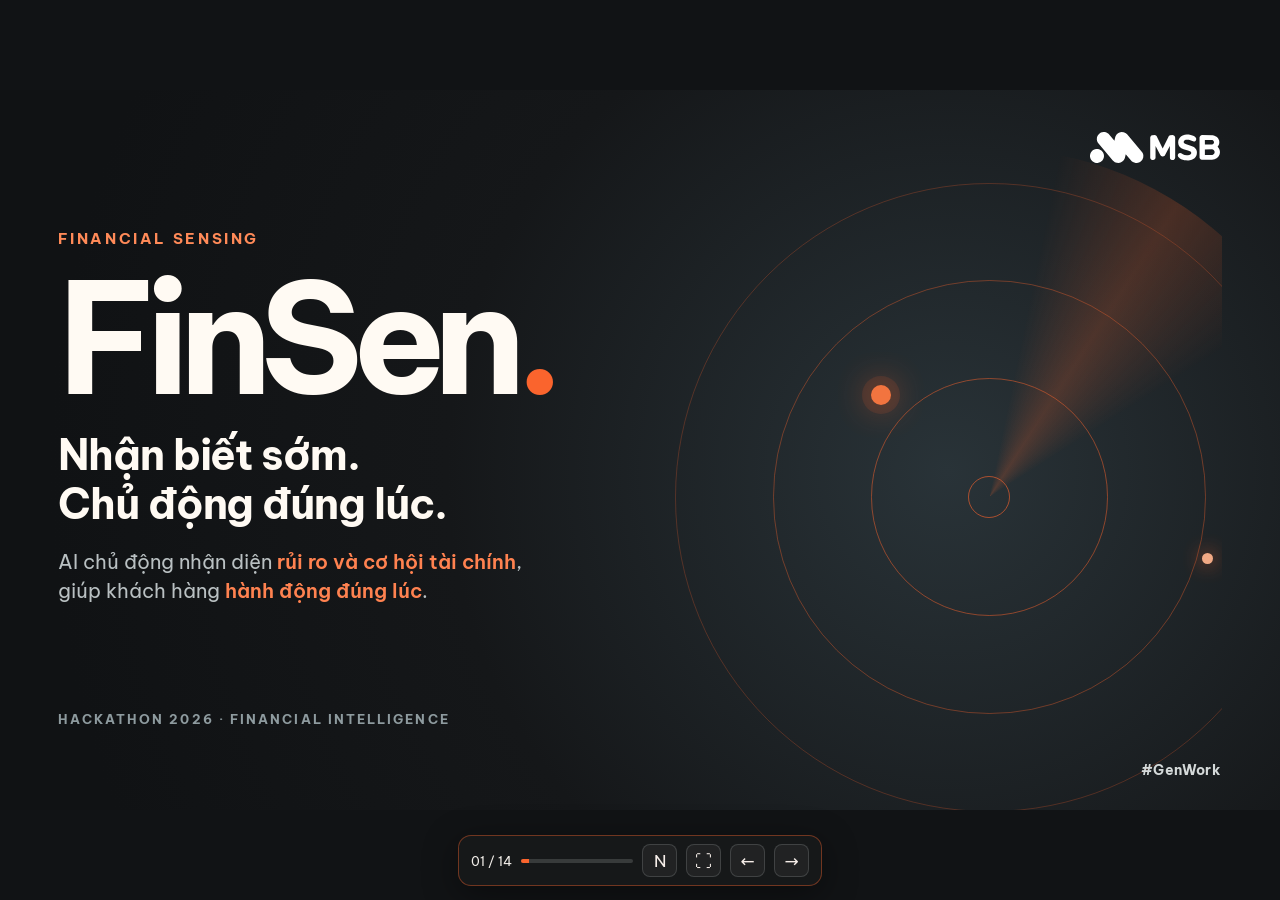
<file: pitch/index.html>
<!doctype html>
<html lang="vi">
<head>
  <meta charset="utf-8">
  <meta name="viewport" content="width=device-width, initial-scale=1">
  <meta name="theme-color" content="#111315">
  <title>FinSen | Hackathon Pitch</title>
  <link rel="stylesheet" href="styles.css">
  <script src="slides.js" defer></script>
</head>
<body>
  <main id="deck" aria-live="polite">
    <section class="slide cover is-active" data-duration="25" aria-label="Slide 1: FinSen">
      <div class="slide-inner cover-layout">
        <div class="cover-content"><p class="eyebrow">FINANCIAL SENSING</p><h1>FinSen<span>.</span></h1><p class="cover-tagline">Nhận biết sớm.<br>Chủ động đúng lúc.</p><p class="cover-description">AI chủ động nhận diện <strong>rủi ro và cơ hội tài chính</strong>,<br>giúp khách hàng <strong>hành động đúng lúc</strong>.</p></div>
        <div class="radar-visual" aria-hidden="true"><i></i><i></i><i></i><i></i><b></b><em></em></div>
        <p class="cover-footer">HACKATHON 2026 · FINANCIAL INTELLIGENCE</p>
      </div>
      <aside class="notes">25 giây. FinSen là Financial Sensing. Ý tưởng lấy cảm hứng từ nguyên lý sensing trong hỗ trợ lái xe: liên tục quan sát tín hiệu để nhận ra rủi ro sớm. Với tài chính, FinSen giúp khách hàng thấy điều có thể xảy ra tiếp theo và chọn hành động phù hợp. Đây là nguyên mẫu chạy trên dữ liệu ngân hàng giả lập.</aside>
    </section>

    <section class="slide light problem-slide" data-duration="35" aria-label="Slide 2: Vấn đề">
      <div class="slide-inner problem-layout">
        <div><p class="eyebrow">01 / PROBLEM</p><h2>Dữ liệu có sẵn.<br>Tín hiệu bị bỏ lỡ.</h2><p class="large-copy">Khách hàng thường nhận ra vấn đề tài chính khi nó đã xảy ra, dù dấu hiệu đã xuất hiện trước đó.</p></div>
        <div class="signal-visual" aria-label="Năm tín hiệu tài chính thường bị bỏ lỡ">
          <div class="signal-phone" aria-hidden="true"><div class="signal-phone-top"><span>9:41</span><span>●●●</span></div><div class="signal-phone-title">Tài khoản thanh toán</div><strong>9.000.000 ₫</strong><div class="signal-phone-line"><span>Giao dịch</span><span>− 750.000 ₫</span></div><div class="signal-phone-line"><span>Lịch trả tiền</span><span>06/09</span></div><div class="signal-phone-line"><span>Mục tiêu</span><span>68%</span></div></div>
          <div class="signal-list"><p><b>01</b><span>Số dư sắp xuống dưới mức an toàn</span></p><p><b>02</b><span>Một nhóm chi tiêu tăng bất thường</span></p><p><b>03</b><span>Mục tiêu tiết kiệm chậm tiến độ</span></p><p><b>04</b><span>Khoản phải trả vượt số dư hiện tại</span></p><p><b>05</b><span>Tiền nhàn rỗi chưa được sử dụng phù hợp</span></p></div>
        </div>
        <p class="slide-takeaway">Vấn đề không thiếu dữ liệu. Vấn đề là thiếu một lớp cảm nhận dữ liệu đúng lúc.</p>
      </div>
      <aside class="notes">35 giây. Một app ngân hàng đã có rất nhiều dữ liệu: giao dịch, số dư, lịch trả tiền và mục tiêu. Nhưng khách hàng phải tự ghép các mảnh lại. Có người vẫn thấy tiền trong tài khoản nhưng hai tuần nữa sẽ thiếu. Có người chi tiêu đang tăng mà cuối tháng mới biết. Có người để tiền nhàn rỗi mà chưa nghĩ đến phương án phù hợp. Năm tình huống này có chung một khoảng trống: tín hiệu xuất hiện trước, nhận thức của khách hàng đến sau.</aside>
    </section>

    <section class="slide dark insight-slide" data-duration="30" aria-label="Slide 3: Insight">
      <div class="slide-inner">
        <p class="eyebrow">02 / INSIGHT</p><h2>Ứng dụng cho thấy quá khứ.<br><span class="insight-next-line">FinSen giúp chuẩn bị cho điều sắp tới.</span></h2>
        <div class="comparison"><div class="comparison-past"><span>BANKING HIỆN TẠI</span><p>Giao dịch</p><p>Lịch sử</p><p>Dashboard</p><strong>Khách hàng tự phân tích</strong></div><div class="comparison-future"><span>VỚI FINSEN</span><p>Dữ liệu tài chính</p><p>Cảm nhận tín hiệu</p><p>Dự báo rủi ro và cơ hội</p><strong>Gợi ý để khách hàng quyết định</strong></div></div>
      </div>
      <aside class="notes">30 giây. Sự khác biệt rất đơn giản. Mobile Banking hiện tại kể lại chuyện đã xảy ra. FinSen đặt câu hỏi: từ những dữ liệu đó, điều gì có thể xảy ra tiếp, và khách hàng nên cân nhắc gì ngay bây giờ? FinSen là một lớp cảm nhận đặt trên hành trình ngân hàng hiện có, không yêu cầu khách hàng chuyển sang một công cụ khác.</aside>
    </section>

    <section class="slide orange solution-slide" data-duration="35" aria-label="Slide 4: Financial Sensing Layer">
      <div class="slide-inner">
        <p class="eyebrow">03 / SOLUTION</p><h2>Một Financial Sensing Layer</h2>
        <div class="sense-flow"><div><b>Sense</b><span>Nhận tín hiệu</span></div><div><b>Analyze</b><span>Hiểu ngữ cảnh</span></div><div><b>Predict</b><span>Thấy điều sắp tới</span></div><div><b>Recommend</b><span>Đưa lựa chọn</span></div><div><b>Action</b><span>Khách hàng quyết định</span></div></div>
        <div class="pillar-line"><span>PROTECT</span><span>CONTROL</span><span>GROW</span></div>
        <p class="solution-takeaway">Năm case demo là năm loại tín hiệu đầu tiên của cùng một nền tảng.</p>
      </div>
      <aside class="notes">35 giây. FinSen vận hành theo một chuỗi thống nhất: cảm nhận dữ liệu, phân tích ngữ cảnh, dự báo rủi ro hoặc cơ hội, đề xuất lựa chọn, rồi chỉ thực hiện khi khách hàng quyết định. Ba giá trị là bảo vệ dòng tiền, kiểm soát kế hoạch tài chính và khai thác cơ hội từ nguồn tiền hiện có. Năm case không phải năm tính năng rời rạc mà là năm loại tín hiệu đầu tiên.</aside>
    </section>

    <section class="slide light hero-slide" data-duration="55" aria-label="Slide 5: Case C001 dự báo dòng tiền">
      <div class="slide-inner">
        <p class="eyebrow">04 / HERO CASE · C001</p><h2>Đừng đợi hết tiền mới biết sẽ thiếu.</h2>
        <div class="hero-evidence"><div class="forecast-journey"><div><span>HÔM NAY</span><strong>9 triệu ₫</strong><p>Số dư tài khoản</p></div><div><span>14 NGÀY TỚI</span><strong>6 triệu ₫</strong><p>Tiền thuê sắp đến hạn; dự báo còn tính chi tiêu thường lệ</p></div><div class="forecast-alert"><span>DỰ BÁO 15/09</span><strong>1,37 triệu ₫</strong><p>Thấp hơn mức an toàn 3 triệu ₫</p></div></div><div class="forecast-graphic" role="img" aria-label="So sánh số dư hôm nay 9 triệu đồng với số dư dự báo ngày 15 tháng 9 là 1,37 triệu đồng; ngưỡng an toàn là 3 triệu đồng"><div class="forecast-graphic-head"><span>SỐ DƯ TÀI KHOẢN</span><b>Ngưỡng an toàn 3 triệu ₫</b></div><div class="balance-bars"><div class="safety-line"><span>3 triệu</span></div><div class="balance-row"><span>01/09</span><div class="balance-track"><i class="balance-now"></i></div><b>9 triệu</b></div><div class="balance-row"><span>15/09</span><div class="balance-track"><i class="balance-future"></i></div><b>1,37 triệu</b></div></div><p>Ngày 15/09, số dư dự báo thấp hơn ngưỡng an toàn.</p></div></div>
        <p class="hero-conclusion">FinSen cảnh báo khi khách hàng vẫn còn tiền, trước khi dòng tiền trở thành vấn đề.</p>
        <p class="fixture-note">Dữ liệu fixture C001 tại ngày 01/09/2026; số dư dự báo do Financial Engine tính.</p>
      </div>
      <aside class="notes">55 giây. Đây là hero case. Tại mốc fixture ngày 1 tháng 9, C001 có 9 triệu đồng số dư và mức an toàn 3 triệu. Trong kỳ tới có 6 triệu tiền thuê cùng chi tiêu thường lệ. Financial Engine dự báo số dư ngày 15 tháng 9 chỉ khoảng 1,37 triệu, dưới ngưỡng an toàn. Điều đáng nói là hôm nay khách hàng vẫn thấy 9 triệu nên có thể nghĩ mọi thứ ổn. FinSen phát hiện vấn đề trước khi khách hàng trải nghiệm nó. Đề xuất xử lý là một lựa chọn, không phải hành động tự động.</aside>
    </section>

    <section class="slide dark cases-slide" data-duration="45" aria-label="Slide 6: Năm tín hiệu FinSen">
      <div class="slide-inner">
        <p class="eyebrow">05 / FIVE SIGNALS</p><h2>Một nền tảng. Năm tín hiệu đầu tiên.</h2>
        <div class="case-pillars"><div class="case-pillar"><h3>PROTECT</h3><p><img src="assets/cases/card.svg" alt=""><b>C001 · Dòng tiền</b><span>Dự báo dưới ngưỡng an toàn</span></p><p><img src="assets/cases/payment.svg" alt=""><b>C004 · Khoản định kỳ</b><span>Khoản phải trả vượt số dư</span></p></div><div class="case-pillar"><h3>CONTROL</h3><p><img src="assets/cases/transfer.svg" alt=""><b>C002 · Chi tiêu</b><span>Ăn uống tăng 25% so với mức nền</span></p><p><img src="assets/cases/saving.svg" alt=""><b>C003 · Mục tiêu</b><span>Tiến độ tiết kiệm lệch kế hoạch</span></p></div><div class="case-pillar grow"><h3>GROW</h3><p><img src="assets/cases/lending.svg" alt=""><b>C005 · Tiền nhàn rỗi</b><span>Gợi ý phương án phù hợp nhu cầu sử dụng tiền</span></p></div></div>
        <p class="cases-takeaway">Phát hiện nhu cầu trước. Đưa lựa chọn sau. Khách hàng tự quyết định.</p>
      </div>
      <aside class="notes">45 giây. Hai case Protect là C001 dự báo thiếu hụt dòng tiền và C004 phát hiện khoản định kỳ có thể vượt số dư. Hai case Control là C002, khi chi ăn uống tăng 25% so với mức nền ba tháng, và C003, khi tiến độ tiết kiệm có nguy cơ chậm. Case Grow là C005: nhận ra nguồn tiền nhàn rỗi và gợi ý sản phẩm theo nhu cầu thực tế. C004 có thể dẫn tới các lựa chọn như bổ sung tiền hoặc giải pháp tín dụng phù hợp, nhưng FinSen không ép khách hàng vay.</aside>
    </section>

    <section class="slide light agent-slide" data-duration="45" aria-label="Slide 7: AI Agent và C005">
      <div class="slide-inner agent-layout">
        <div class="agent-copy"><p class="eyebrow">06 / AGENT EXPERIENCE · C005</p><h2>Từ cảnh báo tĩnh<br>đến đối thoại tài chính</h2><div class="conversation"><p><small>FINSEN</small>“Bạn có khoản tiền nhàn rỗi. Bạn muốn cân nhắc tiết kiệm 3–6 tháng?”</p><p><small>KHÁCH HÀNG</small>“Tôi sợ cần dùng tiền đột xuất.”</p><p><small>FINSEN</small>“Vậy hãy xem một phương án linh hoạt hơn: M-Sinh lời.”</p></div><p class="agent-takeaway">Agent lắng nghe mối bận tâm và thay đổi gợi ý.</p></div>
        <figure class="phone-shot"><img src="assets/finsen.png" alt="Màn hình FinSen đang chạy trong ứng dụng demo"><figcaption>Giao diện FinSen đang chạy; hội thoại bên trái là luồng C005.</figcaption></figure>
      </div>
      <aside class="notes">45 giây. C005 kết lại chuỗi demo bằng một cơ hội tài chính. FinSen thấy số dư thanh toán lớn và ít chi tiêu gần đây nên ban đầu gợi ý xem xét tiết kiệm kỳ hạn 3 hoặc 6 tháng. Khách hàng lo phải dùng tiền đột xuất. Khi có LLM thật, Agent phân loại ý định từ lời nhắn và lịch sử hội thoại, rồi chuyển gợi ý sang M-Sinh lời. Việc kích hoạt vẫn cần thao tác chọn hành động và xác nhận riêng. M-Sinh lời là khoản cho SBSI vay qua nền tảng tích hợp MSB, không phải tiền gửi tiết kiệm MSB. Đoạn hội thoại trên slide được rút gọn để minh họa luồng; ảnh chụp là giao diện demo thật ở trạng thái tài chính ổn định.</aside>
    </section>

    <section class="slide light system-slide" data-duration="40" aria-label="Slide 8: Cách FinSen hoạt động">
      <div class="slide-inner system-layout">
        <p class="eyebrow">07 / HOW IT WORKS</p>
        <h2>Số liệu có căn cứ.<br>Hành động có kiểm soát.</h2>
        <div class="system-flow"><div><span>01</span><b>Dữ liệu tài chính</b><p>Số dư, giao dịch, lịch trả tiền, mục tiêu</p></div><div><span>02</span><b>Financial Engine</b><p>Tính mức nền, tín hiệu, dự báo và phương án hợp lệ</p></div><div><span>03</span><b>AI Agent</b><p>Giải thích bằng ngữ cảnh và nghe phản hồi</p></div><div><span>04</span><b>Trải nghiệm FinSen</b><p>Cảnh báo, hội thoại, xác nhận, thực hiện</p></div></div>
        <div class="system-proof"><p>Nguyên mẫu đã có ứng dụng mobile, agent, Core Banking giả lập, scheduler và lưu vết hành động.<br><strong>LLM không tự tính chỉ số tài chính hoặc bỏ qua bước xác nhận.</strong></p></div>
        <figure class="system-screen"><img src="assets/rui_ro_demo_xin.png" alt="Màn hình FinSen cảnh báo rủi ro và đề xuất hành động trên ứng dụng Mobile Banking"></figure>
      </div>
      <aside class="notes">40 giây. Chỉ cần nhớ bốn lớp. Dữ liệu nghiệp vụ ở Core Banking giả lập. Financial Engine tính các chỉ số và phương án bằng logic xác định. Agent diễn giải, chọn trong phương án hợp lệ và tiếp nhận phản hồi. Trải nghiệm mobile hiển thị cảnh báo, hội thoại và bước xác nhận. Hành động đi qua chính sách, API nghiệp vụ và audit. Chúng tôi đã có các thành phần này trong MVP; chưa kết nối dữ liệu ngân hàng thật.</aside>
    </section>

    <section class="slide dark value-slide" data-duration="45" aria-label="Slide 9: Giá trị khách hàng và ngân hàng">
      <div class="slide-inner"><p class="eyebrow">08 / BUSINESS VALUE</p><h2>Giải quyết đúng nhu cầu tạo giá trị cho cả hai phía</h2><div class="value-columns"><div><h3>KHÁCH HÀNG</h3><p><b>Protect</b><span>Nhận biết sớm nguy cơ thiếu tiền</span></p><p><b>Control</b><span>Hiểu chi tiêu và tiến độ mục tiêu</span></p><p><b>Grow</b><span>Cân nhắc cách dùng tiền nhàn rỗi phù hợp</span></p></div><div><h3>NGÂN HÀNG</h3><p><b>Tương tác đúng lúc</b><span>Đối thoại khi nhu cầu đang xuất hiện</span></p><p><b>Gợi ý phù hợp</b><span>C004: giải pháp dòng tiền; C005: tiết kiệm hoặc M-Sinh lời</span></p><p><b>Học từ pilot</b><span>Đo chất lượng tín hiệu, mức quan tâm và hành động được xác nhận</span></p></div></div><p class="value-bottom">Hiểu hoàn cảnh trước. Giải quyết nhu cầu. Giới thiệu sản phẩm khi phù hợp.</p></div>
      <aside class="notes">45 giây. Giá trị với khách hàng là được cảnh báo sớm, hiểu hành vi và mục tiêu, đồng thời thấy cơ hội từ nguồn tiền đang có. Với ngân hàng, FinSen tạo điểm chạm đúng lúc để hỗ trợ khách hàng và chỉ giới thiệu sản phẩm khi phù hợp. C004 có thể mở ra phương án xử lý dòng tiền, C005 mở ra gợi ý tiết kiệm hoặc M-Sinh lời. Đây là giả thuyết giá trị cho pilot, chưa phải kết quả kinh doanh được đo. Khi thử nghiệm thật, chúng tôi sẽ đo chất lượng tín hiệu, mức quan tâm và tỷ lệ hành động được xác nhận.</aside>
    </section>

    <section class="slide closing" data-duration="40" aria-label="Slide 10: Khác biệt và bước tiếp theo">
      <div class="slide-inner close-layout"><div class="close-main"><p class="eyebrow">09 / WHAT'S NEXT</p><h2>FinSen giúp khách hàng thấy trước, hiểu rõ và tự quyết định.</h2><p class="close-line">Financial Sensing</p><p class="close-mantra">Sense. Predict. Act.</p></div><div class="close-side"><div><h3>KHÁC BIỆT</h3><p>Chủ động dự báo · Đối thoại theo ngữ cảnh · Hành động có xác nhận</p></div><div><h3>ROADMAP</h3><p>Hackathon MVP → Pilot có kiểm soát → Tích hợp dữ liệu và chính sách MSB → Mở rộng tín hiệu</p></div><div><h3>TEAM</h3><p>#GenWork</p></div></div></div>
      <aside class="notes">40 giây. FinSen khác một dashboard ở khả năng dự báo và chủ động. FinSen khác một notification engine ở khả năng lắng nghe và đổi gợi ý theo bối cảnh. FinSen khác một chatbot thuần văn bản ở bước xác nhận, thực hiện và lưu vết. MVP hackathon đã chứng minh luồng trên dữ liệu giả lập. Bước tiếp theo là pilot có kiểm soát, sau đó mới tích hợp dữ liệu và chính sách thật của MSB và mở rộng thêm tín hiệu. Thành viên #GenWork được giới thiệu ở slide cuối. Kết lại: FinSen là Financial Sensing, giúp khách hàng thấy trước, hiểu rõ và tự quyết định.</aside>
    </section>
    <section class="slide dark thank-you-slide" data-duration="5" aria-label="Slide 11: Thank you">
      <div class="slide-inner thank-you-layout">
        <p class="eyebrow">FINSEN · FINANCIAL SENSING</p>
        <h2>Thank you<span>.</span></h2>
        <p class="thank-you-message">Thấy tín hiệu sớm.<br>Quyết định đúng lúc.</p>
        <p class="thank-you-qa">Q&amp;A <span>·</span> Phụ lục: công nghệ, kiến trúc và đội thi</p>
        <div class="thank-you-orbit" aria-hidden="true"><i></i><i></i><i></i><b></b></div>
      </div>
      <aside class="notes">5 giây. Cảm ơn ban giám khảo đã lắng nghe. Dừng phần pitch chính tại đây và mời câu hỏi. Ba slide tiếp theo là phụ lục về Tech Stack, kiến trúc hệ thống và thành viên đội thi.</aside>
    </section>

    <section class="slide light tech-slide" data-duration="0" aria-label="Slide 12: Tech Stack">
      <div class="slide-inner tech-layout">
        <p class="eyebrow">APPENDIX 01 / TECH STACK</p>
        <h2>Công nghệ đứng sau FinSen</h2>
        <p class="tech-intro">Bốn nhóm công nghệ tạo nên bản demo FinSen, từ giao diện đến Agent và mô hình ngôn ngữ.</p>
        <div class="stack-flow" aria-label="Bốn nhóm công nghệ: Experience, Core Banking Service, cơ sở dữ liệu, LLM Model và Agent">
          <article class="stack-stage"><span class="stack-index">01 / EXPERIENCE</span><h3>Giao diện demo</h3><div class="stack-logos"><div><img src="assets/tech/html5.svg" alt=""><span>HTML5</span></div><div><img src="assets/tech/css3.svg" alt=""><span>CSS3</span></div><div><img src="assets/tech/javascript.svg" alt=""><span>JavaScript</span></div><div><img src="assets/tech/nginx.svg" alt=""><span>Nginx</span></div></div><p>Mobile Banking Simulator và Admin Web.</p></article>
          <article class="stack-stage"><span class="stack-index">02 / SERVICE</span><h3>Core Banking</h3><div class="stack-logos stack-logos-pair"><div><img src="assets/tech/python.svg" alt=""><span>Python 3.11</span></div><div><img src="assets/tech/fastapi.svg" alt=""><span>FastAPI</span></div></div><p>API và nghiệp vụ tài khoản, giao dịch, sản phẩm tài chính.</p></article>
          <article class="stack-stage"><span class="stack-index">03 / DATA</span><h3>Cơ sở dữ liệu</h3><div class="stack-logos stack-logos-pair"><div><img src="assets/tech/mysql.svg" alt=""><span>MySQL / RDS</span></div><div><img src="assets/tech/postgresql.svg" alt=""><span>PostgreSQL</span></div></div><p>Core Banking lưu nghiệp vụ; FinSen lưu tín hiệu, khuyến nghị và audit log.</p></article>
          <article class="stack-stage"><span class="stack-index">04 / LLM &amp; AGENT</span><h3>LLM Model + Agent</h3><div class="stack-logos"><div class="stack-llm"><img src="assets/tech/greennode.png" alt="Logo GreenNode"><span>GLM-5.2 · MaaS</span></div><div class="stack-agent"><img src="assets/tech/python.svg" alt=""><span>FinSen Agent · Python</span></div></div><p>Agent, Scheduler và Policy Engine; LLM diễn giải phương án hợp lệ.</p></article>
        </div>
        <div class="stack-runtime"><img src="assets/tech/docker.svg" alt=""><strong>Docker Compose</strong><span>Đóng gói và chạy các service của hệ thống demo</span></div>
      </div>
      <aside class="notes">Phụ lục, chỉ trình bày khi có câu hỏi. Bốn phần: Experience là Mobile Banking Simulator và Admin Web với HTML, CSS, JavaScript, Nginx. Core Banking Service dùng Python 3.11 và FastAPI. Cơ sở dữ liệu gồm MySQL cloud/RDS cho Core Banking và PostgreSQL cho FinSen. Phần cuối là FinSen Agent, Scheduler, Policy Engine và LLM GLM-5.2 qua GreenNode MaaS; chế độ mock vẫn có sẵn. Financial Engine tính toán theo quy tắc xác định, LLM chỉ diễn giải và chọn trong phương án hợp lệ. Docker Compose vận hành hệ thống demo.</aside>
    </section>

    <section class="slide light architecture-slide" data-duration="0" aria-label="Slide 13: Kiến trúc hệ thống đã triển khai">
      <div class="slide-inner architecture-layout">
        <p class="eyebrow">APPENDIX 02 / DEPLOYED ARCHITECTURE</p>
        <h2>1 VPC. 1 subnet. 4 vServer. 1 RDS.</h2>
        <p class="architecture-intro">Mobile Frontend là điểm vào duy nhất từ bên ngoài. Các service và cơ sở dữ liệu giao tiếp qua mạng nội bộ.</p>
        <svg class="architecture-diagram diagram-desktop" viewBox="0 0 1400 535" role="img" aria-labelledby="architectureTitle architectureDescription">
          <title id="architectureTitle">Kiến trúc mạng FinSen trong một VPC</title>
          <desc id="architectureDescription">Browser truy cập công khai bằng HTTPS vào vServer Mobile Frontend. Bốn vServer Mobile, Core Banking, FinSen Agent và PostgreSQL cùng một subnet trong VPC. Mobile gọi Core và Agent qua mạng nội bộ; Agent gọi Core và PostgreSQL nội bộ. Core kết nối riêng tư tới RDS MySQL trong VPC. FinSen Agent gọi ra GreenNode MaaS qua HTTPS outbound; MaaS không nhận truy cập vào VPC.</desc>
          <defs>
            <marker id="archPublicArrow" markerWidth="8" markerHeight="8" refX="7" refY="4" orient="auto"><path d="M0 0 8 4 0 8Z" fill="#e76537"/></marker>
            <marker id="archPrivateArrow" markerWidth="8" markerHeight="8" refX="7" refY="4" orient="auto"><path d="M0 0 8 4 0 8Z" fill="#367e9a"/></marker>
            <marker id="archDataArrow" markerWidth="8" markerHeight="8" refX="7" refY="4" orient="auto"><path d="M0 0 8 4 0 8Z" fill="#4d907b"/></marker>
            <marker id="archEgressArrow" markerWidth="8" markerHeight="8" refX="7" refY="4" orient="auto"><path d="M0 0 8 4 0 8Z" fill="#775ca4"/></marker>
          </defs>
          <rect class="arch-vpc" x="215" y="16" width="1170" height="505" rx="22"/>
          <text class="arch-boundary-label" x="240" y="49">VPC · PRIVATE NETWORK</text>
          <rect class="arch-subnet" x="225" y="80" width="905" height="415" rx="17"/>
          <text class="arch-subnet-label" x="245" y="110">CÙNG MỘT SUBNET · 4 vSERVER</text>
          <text class="arch-rds-zone" x="1145" y="105">RDS · PRIVATE ENDPOINT</text>
          <path class="arch-link arch-public" d="M180 300H250" marker-end="url(#archPublicArrow)"/>
          <path class="arch-link arch-private" d="M480 255H540V205H600" marker-end="url(#archPrivateArrow)"/>
          <path class="arch-link arch-private" d="M480 340H540V395H600" marker-end="url(#archPrivateArrow)"/>
          <path class="arch-link arch-private" d="M725 320V280" marker-end="url(#archPrivateArrow)"/>
          <path class="arch-link arch-data" d="M850 205H1145" marker-end="url(#archDataArrow)"/>
          <path class="arch-link arch-data" d="M850 395H890" marker-end="url(#archDataArrow)"/>
          <path class="arch-link arch-egress" d="M600 445H195" marker-end="url(#archEgressArrow)"/>
          <text class="arch-link-label arch-public-label" x="24" y="231">HTTPS · PUBLIC</text>
          <rect class="arch-endpoint-bg" x="491" y="214" width="88" height="26" rx="6"/>
          <text class="arch-link-label arch-endpoint-label" x="500" y="232">/api/core</text>
          <rect class="arch-endpoint-bg" x="491" y="349" width="96" height="26" rx="6"/>
          <text class="arch-link-label arch-endpoint-label" x="500" y="367">/api/agent</text>
          <text class="arch-link-label" x="740" y="306">Core API</text>
          <text class="arch-link-label arch-data-label" x="925" y="190">SQL :3306 · PRIVATE</text>
          <text class="arch-egress-label" x="330" y="428">HTTPS · OUTBOUND ONLY</text>
          <text class="arch-maas-zone" x="15" y="383">EXTERNAL AI SERVICE</text>
          <g class="arch-node arch-client"><rect x="15" y="245" width="165" height="110" rx="12"/><text class="arch-kicker" x="35" y="277">NGƯỜI DÙNG</text><text class="arch-title" x="35" y="317">Browser</text><text class="arch-detail" x="35" y="340">Internet</text></g>
          <g class="arch-maas"><rect x="15" y="395" width="180" height="100" rx="12"/><image href="assets/tech/greennode.png" x="35" y="410" width="140" height="17" preserveAspectRatio="xMidYMid meet"/><text class="arch-maas-title" x="35" y="458">MaaS · GLM-5.2</text><text class="arch-maas-detail" x="35" y="480">Model as a Service</text></g>
          <g class="arch-node arch-entry"><rect x="250" y="220" width="230" height="160" rx="13"/><image href="assets/tech/nginx.svg" x="426" y="234" width="34" height="34"/><text class="arch-kicker" x="270" y="249">vSERVER 04 · PUBLIC</text><text class="arch-title" x="270" y="290">Mobile Frontend</text><text class="arch-detail" x="270" y="324">Mobile Banking Simulator</text><text class="arch-port" x="270" y="354">Nginx · HTML / CSS / JS</text></g>
          <g class="arch-node"><rect x="600" y="130" width="250" height="150" rx="13"/><image href="assets/tech/fastapi.svg" x="799" y="143" width="35" height="35"/><text class="arch-kicker" x="620" y="160">vSERVER 01 · PRIVATE</text><text class="arch-title" x="620" y="201">Core Banking</text><text class="arch-detail" x="620" y="231">Service + Admin Web Control</text><text class="arch-port" x="620" y="258">API :8090 · Admin :8100</text></g>
          <g class="arch-node"><rect x="600" y="320" width="250" height="150" rx="13"/><image href="assets/tech/python.svg" x="799" y="333" width="35" height="35"/><text class="arch-kicker" x="620" y="350">vSERVER 02 · PRIVATE</text><text class="arch-title" x="620" y="391">FinSen Agent</text><text class="arch-detail" x="620" y="421">Agent API + Scheduler</text><text class="arch-port" x="620" y="448">API :8080</text></g>
          <g class="arch-node arch-database"><rect x="890" y="320" width="220" height="150" rx="13"/><image href="assets/tech/postgresql.svg" x="1061" y="333" width="35" height="35"/><text class="arch-kicker" x="910" y="350">vSERVER 03 · PRIVATE</text><text class="arch-title" x="910" y="391">PostgreSQL</text><text class="arch-detail" x="910" y="421">FinSen data + audit log</text><text class="arch-port" x="910" y="448">SQL :5432</text></g>
          <g class="arch-node arch-database"><rect x="1145" y="130" width="220" height="150" rx="13"/><image href="assets/tech/mysql.svg" x="1316" y="143" width="35" height="35"/><text class="arch-kicker" x="1165" y="160">MANAGED DATABASE</text><text class="arch-title" x="1165" y="201">RDS MySQL</text><text class="arch-detail" x="1165" y="231">Core Banking data</text><text class="arch-port" x="1165" y="258">SQL :3306</text></g>
        </svg>
        <svg class="architecture-diagram diagram-mobile" viewBox="0 0 350 925" role="img" aria-labelledby="mobileArchitectureTitle mobileArchitectureDescription">
          <title id="mobileArchitectureTitle">Kiến trúc mạng FinSen trong một VPC</title>
          <desc id="mobileArchitectureDescription">Browser truy cập công khai vào Mobile Frontend. Bốn vServer ở cùng một subnet trong VPC. Core, Agent, PostgreSQL và RDS giao tiếp qua mạng nội bộ. FinSen Agent gọi GreenNode MaaS bên ngoài VPC qua HTTPS outbound.</desc>
          <defs>
            <marker id="archMobilePublicArrow" markerWidth="7" markerHeight="7" refX="6" refY="3.5" orient="auto"><path d="M0 0 7 3.5 0 7Z" fill="#e76537"/></marker>
            <marker id="archMobilePrivateArrow" markerWidth="7" markerHeight="7" refX="6" refY="3.5" orient="auto"><path d="M0 0 7 3.5 0 7Z" fill="#367e9a"/></marker>
            <marker id="archMobileDataArrow" markerWidth="7" markerHeight="7" refX="6" refY="3.5" orient="auto"><path d="M0 0 7 3.5 0 7Z" fill="#4d907b"/></marker>
            <marker id="archMobileEgressArrow" markerWidth="7" markerHeight="7" refX="6" refY="3.5" orient="auto"><path d="M0 0 7 3.5 0 7Z" fill="#775ca4"/></marker>
          </defs>
          <rect class="arch-vpc" x="7" y="82" width="336" height="710" rx="15"/>
          <text class="arch-boundary-label" x="20" y="110">VPC · PRIVATE NETWORK</text>
          <rect class="arch-subnet" x="18" y="135" width="314" height="530" rx="12"/>
          <text class="arch-subnet-label" x="31" y="162">CÙNG MỘT SUBNET · 4 vSERVER</text>
          <path class="arch-link arch-public" d="M175 58V188" marker-end="url(#archMobilePublicArrow)"/>
          <path class="arch-link arch-private" d="M117 293V322H97V355" marker-end="url(#archMobilePrivateArrow)"/>
          <path class="arch-link arch-private" d="M233 293V322H254V355" marker-end="url(#archMobilePrivateArrow)"/>
          <path class="arch-link arch-private" d="M182 455V500H120V470" marker-end="url(#archMobilePrivateArrow)"/>
          <path class="arch-link arch-data" d="M75 470V695" marker-end="url(#archMobileDataArrow)"/>
          <path class="arch-link arch-data" d="M254 470V535" marker-end="url(#archMobileDataArrow)"/>
          <path class="arch-link arch-egress" d="M325 420H338V820H175V840" marker-end="url(#archMobileEgressArrow)"/>
          <text class="arch-mobile-link-label arch-public-label" x="192" y="73">HTTPS · PUBLIC</text>
          <text class="arch-mobile-link-label arch-endpoint-label" x="31" y="339">/api/core</text>
          <text class="arch-mobile-link-label arch-endpoint-label" x="227" y="339">/api/agent</text>
          <text class="arch-mobile-link-label" x="110" y="492">Core API · private</text>
          <g class="arch-node arch-client"><rect x="105" y="8" width="140" height="50" rx="9"/><text class="arch-mobile-title" x="175" y="39" text-anchor="middle">Browser</text></g>
          <g class="arch-node arch-entry"><rect x="50" y="188" width="250" height="105" rx="10"/><image href="assets/tech/nginx.svg" x="269" y="198" width="23" height="23"/><text class="arch-mobile-kicker" x="62" y="210">vSERVER 04 · PUBLIC</text><text class="arch-mobile-title" x="62" y="237">Mobile Frontend</text><text class="arch-mobile-detail" x="62" y="262">Mobile Banking Simulator</text><text class="arch-mobile-detail" x="62" y="280">Nginx · HTML / CSS / JS</text></g>
          <g class="arch-node"><rect x="25" y="355" width="143" height="115" rx="10"/><image href="assets/tech/fastapi.svg" x="143" y="364" width="18" height="18"/><text class="arch-mobile-kicker" x="36" y="375">vSERVER 01</text><text class="arch-mobile-title" x="36" y="403">Core Banking</text><text class="arch-mobile-detail" x="36" y="429">Service + Admin</text><text class="arch-mobile-detail" x="36" y="451">API :8090</text></g>
          <g class="arch-node"><rect x="182" y="355" width="143" height="115" rx="10"/><image href="assets/tech/python.svg" x="300" y="364" width="18" height="18"/><text class="arch-mobile-kicker" x="193" y="375">vSERVER 02</text><text class="arch-mobile-title" x="193" y="403">FinSen Agent</text><text class="arch-mobile-detail" x="193" y="429">Agent + Scheduler</text><text class="arch-mobile-detail" x="193" y="451">API :8080</text></g>
          <g class="arch-node arch-database"><rect x="182" y="535" width="143" height="105" rx="10"/><image href="assets/tech/postgresql.svg" x="300" y="544" width="18" height="18"/><text class="arch-mobile-kicker" x="193" y="555">vSERVER 03</text><text class="arch-mobile-title" x="193" y="583">PostgreSQL</text><text class="arch-mobile-detail" x="193" y="610">FinSen data</text><text class="arch-mobile-detail" x="193" y="628">SQL :5432</text></g>
          <text class="arch-rds-zone" x="68" y="686">RDS · PRIVATE ENDPOINT</text>
          <g class="arch-node arch-database"><rect x="68" y="695" width="214" height="75" rx="10"/><image href="assets/tech/mysql.svg" x="250" y="704" width="23" height="23"/><text class="arch-mobile-kicker" x="80" y="714">MANAGED DATABASE</text><text class="arch-mobile-title" x="80" y="742">RDS MySQL</text><text class="arch-mobile-detail" x="80" y="759">Core Banking data</text></g>
          <text class="arch-mobile-egress-label" x="63" y="814">HTTPS · OUTBOUND ONLY → Mô hình AI</text>
          <g class="arch-maas"><rect x="62" y="840" width="226" height="72" rx="10"/><image href="assets/tech/greennode.png" x="79" y="849" width="130" height="16" preserveAspectRatio="xMidYMid meet"/><text class="arch-mobile-maas-title" x="79" y="889">MaaS · GLM-5.2</text><text class="arch-mobile-maas-detail" x="79" y="904">Model as a Service</text></g>
        </svg>
      </div>
      <aside class="notes">Phụ lục, chỉ trình bày khi có câu hỏi. Hệ thống nằm trong một VPC. Bốn vServer Mobile Frontend, Core Banking Service cùng Admin Web Control, FinSen Agent cùng Scheduler, và PostgreSQL cùng nằm trong một subnet. Chỉ Mobile Frontend có public endpoint để người dùng mở ứng dụng qua HTTPS. Mobile gọi Core và Agent qua mạng nội bộ; Agent gọi Core API và PostgreSQL qua mạng nội bộ. RDS MySQL của Core Banking có private endpoint trong VPC. FinSen Agent chủ động gọi ra GreenNode MaaS qua HTTPS để dùng model GLM-5.2; đây là kết nối outbound, không phải đường truy cập từ Internet vào Agent. Core, Agent, PostgreSQL và RDS không nhận truy cập trực tiếp từ bên ngoài.</aside>
    </section>

    <section class="slide dark team-slide" data-duration="0" aria-label="Slide 14: Thành viên team GenWork">
      <div class="slide-inner team-layout">
        <p class="eyebrow">APPENDIX 03 / TEAM GENWORK</p>
        <h2>Những người đứng sau <span>FinSen</span></h2>
        <p class="team-intro">Team #GenWork</p>
        <div class="team-members">
          <article class="team-member"><img src="assets/avatar/ava1.png" alt="Ảnh đại diện Vũ Công Thành"><div><span>01 / MEMBER</span><h3>Vũ Công Thành</h3><p>Khối SI</p></div></article>
          <article class="team-member"><img src="assets/avatar/ava2.png" alt="Ảnh đại diện Mai Văn An"><div><span>02 / MEMBER</span><h3>Mai Văn An</h3><p>Khối Công nghệ</p></div></article>
          <article class="team-member"><img src="assets/avatar/ava3.png" alt="Ảnh đại diện Lê Thu Hoài"><div><span>03 / MEMBER</span><h3>Lê Thu Hoài</h3><p>Khối Công nghệ</p></div></article>
        </div>
      </div>
      <aside class="notes">Phụ lục cuối. Giới thiệu ba thành viên #GenWork: Vũ Công Thành thuộc Khối SI; Mai Văn An và Lê Thu Hoài thuộc Khối Công nghệ.</aside>
    </section>
    <div class="deck-brand" role="img" aria-label="MSB"><img class="brand-white" src="assets/logo-msb.svg" alt="" aria-hidden="true"><img class="brand-color" src="assets/logo-msb-color.png" alt="" aria-hidden="true"></div>
    <div class="team-signature">#GenWork</div>
  </main>

  <div class="presentation-ui" aria-label="Điều khiển trình chiếu"><span id="slideCount">01 / 14</span><div class="progress-track"><span id="progressBar"></span></div><button id="notesButton" type="button" title="Ghi chú (N)" aria-label="Hiện hoặc ẩn ghi chú">N</button><button id="fullButton" type="button" title="Toàn màn hình (F)" aria-label="Toàn màn hình">⛶</button><button id="prevButton" type="button" title="Slide trước (←)" aria-label="Slide trước">←</button><button id="nextButton" type="button" title="Slide sau (→)" aria-label="Slide sau">→</button></div>
  <div id="speakerNotes" class="speaker-notes" hidden><div><strong>Ghi chú thuyết trình</strong><button id="closeNotes" type="button" aria-label="Đóng ghi chú">×</button></div><p id="notesText"></p></div>
</body>
</html>
</file>
<file: pitch/styles.css>
@font-face{font-family:"Be Vietnam Pro";src:url("fonts/BeVietnamPro-Regular.woff2") format("woff2");font-style:normal;font-weight:400;font-display:swap}
@font-face{font-family:"Be Vietnam Pro";src:url("fonts/BeVietnamPro-Medium.woff2") format("woff2");font-style:normal;font-weight:500;font-display:swap}
@font-face{font-family:"Be Vietnam Pro";src:url("fonts/BeVietnamPro-SemiBold.woff2") format("woff2");font-style:normal;font-weight:600;font-display:swap}
@font-face{font-family:"Be Vietnam Pro";src:url("fonts/BeVietnamPro-Bold.woff2") format("woff2");font-style:normal;font-weight:700;font-display:swap}
:root{font-family:"Be Vietnam Pro",system-ui,sans-serif;color:#fff9f2;background:#111315;font-synthesis:none;--orange:#fa642d;--ink:#182027;--paper:#fffaf5;--muted:#65717a}
*{box-sizing:border-box}html,body{width:100%;height:100%;margin:0}body{overflow:hidden}button,a{font:inherit}button{cursor:pointer}
#deck{position:absolute;left:50%;top:50%;width:min(100vw,177.77778vh);height:min(100vh,56.25vw);transform:translate(-50%,-50%);overflow:hidden;background:#111315}
.slide{position:absolute;inset:0;display:none;overflow:auto}.slide.is-active{display:block;animation:appear .32s ease both}@keyframes appear{from{opacity:.3;transform:translateY(7px)}to{opacity:1;transform:none}}
.slide-inner{position:relative;width:calc(100% - clamp(68px,9vw,150px));height:100%;margin:auto;padding:clamp(42px,6vh,72px) 0 82px;display:flex;flex-direction:column;justify-content:center}
.dark,.cover,.closing{background:#151719;color:#fffaf3}.light{background:var(--paper);color:var(--ink)}.orange{background:var(--orange);color:#fff}
h1,h2,h3,p,figure{margin-top:0}.eyebrow{margin:0 0 18px;font-size:clamp(12px,1.2vw,16px);font-weight:700;letter-spacing:.17em;color:var(--orange)}.dark .eyebrow,.cover .eyebrow{color:#ff8a58}.orange .eyebrow{color:#fff2e8}
h1{font-size:clamp(95px,12vw,174px);line-height:.92;letter-spacing:-.075em;margin-bottom:23px}h2{font-size:clamp(42px,5.05vw,70px);line-height:1.06;letter-spacing:-.046em;margin-bottom:32px;font-weight:700}h3{font-size:clamp(22px,2vw,29px);line-height:1.14}p{line-height:1.4}
.cover{background:radial-gradient(circle at 74% 53%,#293338 0%,#151719 49%,#101214 88%)}.cover-layout{justify-content:space-between;overflow:hidden}.cover-content{position:relative;z-index:2;margin-top:auto;margin-bottom:auto}.cover h1 span{color:var(--orange)}.cover-tagline{font-size:clamp(27px,3.3vw,46px);font-weight:700;line-height:1.15;letter-spacing:-.024em;margin-bottom:20px}.cover-description{max-width:760px;color:#b9c0c2;font-size:clamp(17px,1.6vw,22px)}.cover-description strong{color:#ff8250;font-weight:600}.cover-footer{position:relative;z-index:2;color:#8e9b9f;font-size:13px;letter-spacing:.16em;font-weight:700;margin:0}
.deck-brand{position:absolute;z-index:5;top:clamp(28px,4.7vh,50px);right:clamp(34px,4.7vw,76px);width:130px;line-height:0;pointer-events:none}.deck-brand img{display:block;width:100%;height:auto}.deck-brand .brand-white{filter:brightness(0) invert(1)}.deck-brand .brand-color{display:none}#deck[data-theme="light"] .brand-white{display:none}#deck[data-theme="light"] .brand-color{display:block}.team-signature{position:absolute;z-index:5;right:clamp(34px,4.7vw,76px);bottom:clamp(26px,3.5vh,42px);color:#d4d9d9;font-size:clamp(13px,1.12vw,16px);font-weight:700;letter-spacing:.015em;pointer-events:none}#deck[data-theme="light"] .team-signature{color:#425058}#deck[data-theme="orange"] .team-signature{color:#fff}
.radar-visual{position:absolute;right:-10%;top:8%;width:60%;aspect-ratio:1;border-radius:50%;background:conic-gradient(from 220deg,transparent 0 42%,#fa642d38 48%,transparent 55%);opacity:.94}.radar-visual i{position:absolute;inset:5%;border:1px solid #fa642d44;border-radius:50%}.radar-visual i:nth-child(2){inset:19%;border-color:#fa642d66}.radar-visual i:nth-child(3){inset:33%;border-color:#fa642d88}.radar-visual i:nth-child(4){inset:47%;border-color:#fa642daa}.radar-visual b{position:absolute;top:34%;left:33%;width:20px;height:20px;background:#ff7940;border-radius:50%;box-shadow:0 0 0 9px #fa642d20,0 0 35px #fa642d}.radar-visual em{position:absolute;top:58%;right:18%;width:11px;height:11px;background:#ffb28b;border-radius:50%;box-shadow:0 0 20px #fa642d}
.problem-layout{display:grid;grid-template-columns:1.08fr .92fr;column-gap:6vw;align-content:center}.problem-layout h2{margin-bottom:22px}.large-copy{max-width:640px;font-size:clamp(22px,2.25vw,31px);color:#46545d;line-height:1.36}.signal-list{align-self:center}.signal-list p{display:grid;grid-template-columns:44px 1fr;align-items:center;gap:13px;margin:0;padding:12px 0;border-bottom:1px solid #e8ddd5;font-size:clamp(16px,1.42vw,21px);font-weight:500;line-height:1.2}.signal-list b{color:var(--orange);font-size:16px}.slide-takeaway{grid-column:1/-1;border-top:3px solid var(--orange);margin:38px 0 0;padding-top:18px;color:#ba4b24;font-size:clamp(21px,2.15vw,30px);font-weight:600}
.insight-slide h2{max-width:1150px;margin-bottom:38px}.comparison{display:grid;grid-template-columns:1fr 1fr;gap:65px}.comparison>div{border-top:3px solid #5d666a;padding-top:18px}.comparison-future{border-color:var(--orange)!important}.comparison span{display:block;color:#a2adb0;font-size:14px;font-weight:700;letter-spacing:.14em;margin-bottom:10px}.comparison-future span{color:#ff8a58}.comparison p{font-size:clamp(20px,2.1vw,29px);margin:0;padding:6px 0;color:#c2c9ca}.comparison strong{display:block;margin-top:16px;color:#fff;font-size:clamp(23px,2.3vw,32px)}.comparison-future strong{color:#ff9565}
@media(min-width:801px){.insight-slide h2{max-width:none;font-size:clamp(38px,4.7vw,70px)}.insight-next-line{white-space:nowrap}}
.solution-slide h2{margin-bottom:55px}.sense-flow{display:grid;grid-template-columns:repeat(5,1fr);gap:12px}.sense-flow>div{border-top:2px solid #ffffffbb;padding-top:18px;min-height:125px}.sense-flow b{display:block;font-size:clamp(23px,2.35vw,34px);letter-spacing:-.035em}.sense-flow span{display:block;margin-top:10px;font-size:clamp(15px,1.4vw,21px);color:#fff3ec}.pillar-line{display:flex;gap:20px;margin-top:22px}.pillar-line span{font-size:clamp(22px,2.7vw,39px);font-weight:700;letter-spacing:-.045em}.pillar-line span+span:before{content:"/";font-weight:400;opacity:.6;margin-right:20px}.solution-takeaway{margin:27px 0 0;font-size:clamp(18px,1.9vw,27px);font-weight:500}
.hero-slide h2{max-width:1120px}.forecast-journey{display:grid;grid-template-columns:1fr 1fr 1.15fr;gap:18px;margin-top:11px}.forecast-journey>div{border-top:3px solid #f47b4a;padding-top:14px}.forecast-journey span{display:block;color:#a05d43;font-size:14px;font-weight:700;letter-spacing:.12em}.forecast-journey strong{display:block;color:#1d2a32;font-size:clamp(36px,3.8vw,54px);letter-spacing:-.055em;margin:15px 0 5px;white-space:nowrap}.forecast-journey p{font-size:clamp(16px,1.45vw,21px);color:#59666d}.forecast-alert strong{color:#e6542c}.hero-conclusion{max-width:1030px;margin:36px 0 0;font-size:clamp(22px,2.55vw,36px);font-weight:700;color:#ca5129;line-height:1.22}.fixture-note{margin:13px 0 0;color:#718087;font-size:14px}
.cases-slide h2{margin-bottom:35px}.case-pillars{display:grid;grid-template-columns:repeat(3,1fr);gap:35px}.case-pillar{border-top:3px solid var(--orange);padding-top:13px}.case-pillar h3{color:#ff8d5b;letter-spacing:.07em;font-size:19px;margin-bottom:20px}.case-pillar p{margin:0 0 18px}.case-pillar b{display:block;color:#fff;font-size:clamp(18px,1.7vw,24px);margin-bottom:6px}.case-pillar span{display:block;color:#bdc7ca;font-size:clamp(15px,1.4vw,20px)}.case-pillars .grow{border-color:#ffa46b}.cases-takeaway{margin:29px 0 0;color:#ff9866;font-size:clamp(20px,2vw,29px);font-weight:600}
.agent-layout{display:grid;grid-template-columns:1.3fr .7fr;gap:5vw;align-items:center}.agent-copy h2{margin-bottom:20px}.conversation p{margin:0 0 10px;padding:12px 16px;background:#fff;border-left:4px solid var(--orange);border-radius:0 12px 12px 0;color:#283740;font-size:clamp(15px,1.45vw,20px);box-shadow:0 7px 19px #2c30300c}.conversation p:nth-child(2){margin-left:35px;border-color:#676f73}.conversation small{display:block;color:#c5562e;font-size:11px;font-weight:700;letter-spacing:.12em;margin-bottom:4px}.conversation p:nth-child(2) small{color:#67777e}.agent-takeaway{color:#c2522d;font-size:clamp(20px,2vw,29px);font-weight:700;margin-top:13px}.phone-shot{margin:0;justify-self:center;text-align:center}.phone-shot img{display:block;height:min(63vh,570px);max-width:100%;width:auto;object-fit:contain;border-radius:24px;box-shadow:0 18px 45px #0003}.phone-shot figcaption{margin-top:8px;color:#7c888e;font-size:12px;line-height:1.25}
.system-slide h2{margin-bottom:33px}.system-flow{display:grid;grid-template-columns:repeat(4,1fr);gap:18px}.system-flow>div{border-top:3px solid var(--orange);padding-top:13px}.system-flow span{display:block;color:#d25c32;font-weight:700;font-size:16px}.system-flow b{display:block;color:#20323b;font-size:clamp(20px,1.75vw,25px);margin:9px 0}.system-flow p{font-size:clamp(15px,1.3vw,19px);color:#596b74}.system-proof{display:flex;align-items:center;gap:26px;margin-top:26px;border-top:1px solid #e3ddd6;padding-top:20px}.system-proof img{width:88px;height:143px;object-fit:cover;object-position:top;border-radius:11px}.system-proof p{margin:0;color:#53646e;font-size:clamp(18px,1.7vw,24px);line-height:1.34}.system-proof strong{display:block;color:#c65530;margin-top:10px}
.value-slide h2{max-width:1110px}.value-columns{display:grid;grid-template-columns:1fr 1fr;gap:65px}.value-columns>div{border-top:3px solid var(--orange);padding-top:12px}.value-columns h3{font-size:16px;letter-spacing:.15em;color:#ff9363;margin-bottom:18px}.value-columns p{display:grid;grid-template-columns:145px 1fr;gap:12px;margin:0 0 15px;font-size:clamp(17px,1.5vw,22px)}.value-columns b{color:#fff}.value-columns span{color:#bbc6c8}.value-bottom{border-top:1px solid #ffffff49;padding-top:17px;margin:15px 0 0;font-size:clamp(21px,2.1vw,30px);color:#ff9b6c;font-weight:600}
.closing{background:radial-gradient(circle at 18% 80%,#7c2b1c 0%,#242123 41%,#151719 75%)}.close-layout{display:grid;grid-template-columns:1.2fr .8fr;gap:7vw;align-items:center}.close-main h2{font-size:clamp(43px,4.9vw,68px)}.close-line{font-size:clamp(23px,2.3vw,33px);color:#ffad82;font-weight:700;margin-bottom:7px}.close-mantra{color:#fff;font-size:clamp(31px,3.3vw,47px);font-weight:700;letter-spacing:-.04em}.close-side>div{border-top:2px solid #fa642d;padding-top:10px;margin-bottom:24px}.close-side h3{color:#ff925f;font-size:15px;letter-spacing:.14em;margin-bottom:7px}.close-side p{color:#d2d2d0;font-size:clamp(16px,1.35vw,19px);line-height:1.4;margin:0}
.presentation-ui{position:fixed;z-index:10;left:50%;bottom:14px;transform:translateX(-50%);display:flex;align-items:center;gap:9px;padding:8px 12px;border:1px solid #fa642d66;border-radius:13px;background:#17191aee;box-shadow:0 8px 35px #0006;color:#f2eee9;font-size:13px;backdrop-filter:blur(14px)}.presentation-ui button{width:35px;height:33px;border:1px solid #ffffff25;border-radius:8px;background:#ffffff0c;color:#f6eee9;font-size:17px}.presentation-ui button:hover,.presentation-ui button:focus-visible{background:#fa642d55;outline:none}.progress-track{width:112px;height:4px;background:#ffffff26;border-radius:6px;overflow:hidden}#progressBar{display:block;width:10%;height:100%;background:var(--orange);transition:width .25s ease}.speaker-notes{position:fixed;z-index:15;right:20px;bottom:75px;width:min(550px,calc(100vw - 40px));max-height:min(43vh,380px);overflow:auto;padding:18px 20px;border:1px solid #fa642d;border-radius:15px;background:#202223f7;box-shadow:0 14px 40px #0009;color:#f8f2ed;line-height:1.5}.speaker-notes>div{display:flex;align-items:center;justify-content:space-between;color:#ff9b6a}.speaker-notes button{border:0;background:none;color:#f7f1e7;font-size:24px}.speaker-notes p{margin:13px 0 0;font-size:16px}.notes{display:none}
@media(max-width:800px){#deck{width:100vw;height:100vh}.slide-inner{width:calc(100% - 42px);height:auto;min-height:100%;padding:100px 0 87px}.deck-brand{top:24px;right:21px;width:105px}.team-signature{right:21px;bottom:56px;font-size:13px}h2{font-size:clamp(32px,8.5vw,50px);margin-bottom:20px}.cover h1{font-size:90px}.radar-visual{right:-52%;top:21%;width:125%;opacity:.32}.cover-tagline{font-size:28px}.cover-description{font-size:17px}.problem-layout,.agent-layout,.close-layout{display:flex;flex-direction:column;gap:12px}.large-copy{font-size:20px}.signal-list p{padding:8px 0;font-size:16px}.slide-takeaway{margin-top:16px;font-size:20px}.comparison,.sense-flow,.forecast-journey,.case-pillars,.system-flow,.value-columns{grid-template-columns:1fr;gap:12px}.comparison>div{padding-top:8px}.comparison p{font-size:18px;padding:2px 0}.comparison strong{font-size:21px;margin-top:7px}.solution-slide h2{margin-bottom:15px}.sense-flow>div{min-height:0;padding-top:5px}.sense-flow b{font-size:23px}.sense-flow span{font-size:16px;margin-top:0}.pillar-line{margin-top:20px;gap:7px}.pillar-line span{font-size:21px}.pillar-line span+span:before{margin-right:7px}.solution-takeaway{font-size:18px}.forecast-journey>div{padding-top:7px}.forecast-journey strong{font-size:31px;margin:3px 0}.forecast-journey p{font-size:15px;margin-bottom:0}.hero-conclusion{font-size:22px;margin-top:16px}.fixture-note{font-size:12px}.case-pillar h3{margin-bottom:7px}.case-pillar p{margin-bottom:9px}.case-pillar b{font-size:18px}.case-pillar span{font-size:15px}.cases-takeaway{font-size:18px;margin-top:10px}.conversation p{font-size:15px;padding:9px}.agent-takeaway{font-size:19px}.phone-shot{align-self:center}.phone-shot img{height:min(28vh,240px)}.system-flow>div{padding-top:7px}.system-flow b{font-size:19px;margin:2px 0}.system-flow p{font-size:15px;margin-bottom:2px}.system-proof img{display:none}.system-proof p{font-size:17px}.value-columns p{font-size:16px;grid-template-columns:92px 1fr;margin-bottom:8px}.value-bottom{font-size:19px}.close-main h2{font-size:38px}.close-side>div{margin-bottom:12px}.close-side p{font-size:15px}.presentation-ui{bottom:7px;max-width:calc(100vw - 12px);gap:4px;padding:5px 6px}.presentation-ui button{width:29px;height:29px;font-size:14px}.progress-track{width:35px}}
@media(max-width:800px){
  .cases-slide .slide-inner,.agent-slide .slide-inner,.system-slide .slide-inner,.value-slide .slide-inner{padding-top:88px}
  .agent-slide .phone-shot img{height:min(20vh,170px)}
  .agent-slide .phone-shot figcaption{font-size:11px}
  .system-slide h2{margin-bottom:15px}
  .system-slide .system-flow{gap:8px}
  .system-slide .system-proof{margin-top:16px;padding-top:12px}
  .value-slide h2{font-size:30px;line-height:1.03;margin-bottom:12px}
  .value-slide .value-columns{gap:6px}
  .value-slide .value-columns>div{padding-top:8px}
  .value-slide .value-columns h3{margin-bottom:10px}
  .value-slide .value-columns p{font-size:15px;margin-bottom:5px}
  .value-slide .value-bottom{font-size:17px;margin-top:8px;padding-top:10px}
}
.thank-you-slide{background:radial-gradient(circle at 79% 51%,#273136 0%,#171a1c 38%,#111315 78%)}
.thank-you-layout{align-items:flex-start;justify-content:center;overflow:hidden}
.thank-you-layout>.eyebrow,.thank-you-layout>h2,.thank-you-message,.thank-you-qa{position:relative;z-index:2}
.thank-you-layout h2{font-size:clamp(105px,12vw,175px);line-height:.95;letter-spacing:-.075em;margin:0 0 28px;white-space:nowrap}
.thank-you-layout h2 span{color:var(--orange)}
.thank-you-message{font-size:clamp(29px,3.4vw,49px);font-weight:600;line-height:1.23;margin:0}
.thank-you-qa{margin:65px 0 0;color:#a9b5b9;font-size:clamp(17px,1.45vw,21px)}
.thank-you-qa span{color:var(--orange);padding:0 10px}
.thank-you-orbit{position:absolute;right:-12%;top:8%;width:65%;aspect-ratio:1;border:1px solid #fa642d32;border-radius:50%}
.thank-you-orbit i{position:absolute;inset:16%;border:1px solid #fa642d55;border-radius:50%}
.thank-you-orbit i:nth-child(2){inset:31%;border-color:#fa642d77}
.thank-you-orbit i:nth-child(3){inset:46%;border-color:#fa642d99}
.thank-you-orbit b{position:absolute;left:19%;top:30%;width:20px;height:20px;background:#fa642d;border-radius:50%;box-shadow:0 0 0 9px #fa642d22,0 0 35px #fa642d}
.tech-layout h2{margin-bottom:12px}.tech-intro{max-width:1150px;margin-bottom:22px;color:#5a6971;font-size:clamp(19px,1.8vw,25px)}
.stack-flow{display:grid;grid-template-columns:repeat(4,minmax(0,1fr));gap:14px;align-items:stretch}
.stack-stage{min-width:0;min-height:346px;padding:21px 16px 17px;background:#fff;border:1px solid #e6dcd4;border-top:4px solid var(--orange);border-radius:10px;box-shadow:0 12px 30px #20272b09;display:flex;flex-direction:column}
.stack-index{color:#bd512e;font-size:13px;font-weight:700;letter-spacing:.12em}
.stack-stage h3{color:#1e2b32;font-size:clamp(22px,1.75vw,26px);margin:12px 0 18px}
.stack-logos{display:grid;grid-template-columns:repeat(2,minmax(0,1fr));gap:8px}
.stack-logos>div{display:flex;align-items:center;gap:6px;min-height:56px;padding:6px;border:1px solid #eee5dd;border-radius:7px;background:#fffaf6;color:#34424a;font-size:clamp(12px,1vw,14px);font-weight:600}
.stack-logos img{width:32px;height:32px;object-fit:contain;flex:none}
@media(min-width:801px){.stack-logos-pair>div{grid-column:1/-1;justify-content:center}}
.stack-stage>p{color:#59686f;font-size:clamp(15px,1.15vw,17px);line-height:1.35;margin:auto 0 0;padding-top:18px}
.stack-arrow{align-self:center;justify-self:center;color:#f46b3d;font-size:54px;font-weight:600;line-height:1}
.stack-runtime{display:flex;align-items:center;justify-content:center;gap:17px;margin-top:20px;padding:15px 22px;border:1px solid #dfe6e7;border-top:3px solid #4596b8;border-radius:8px;background:#f5fafb;color:#385365;font-size:clamp(16px,1.25vw,19px)}
.stack-runtime img{width:36px;height:36px;object-fit:contain}.stack-runtime strong{color:#1e2b32;font-weight:700}.stack-runtime span{border-left:1px solid #bfcdd2;padding-left:16px}
.architecture-layout h2{margin-bottom:10px;font-size:clamp(42px,4.3vw,61px)}
.architecture-intro{max-width:1290px;margin:0 0 18px;color:#586a73;font-size:clamp(18px,1.55vw,23px)}
.architecture-diagram{display:block;width:100%;height:auto;font-family:"Be Vietnam Pro",sans-serif}
.diagram-mobile{display:none}
.arch-vpc{fill:#eef5f8;stroke:#b6cdd8;stroke-width:2}
.arch-subnet{fill:#f9fcfd;stroke:#78a5b8;stroke-width:2;stroke-dasharray:8 6}
.arch-boundary-label{fill:#31596c;font-size:16px;font-weight:700;letter-spacing:1px}
.arch-subnet-label{fill:#3b7188;font-size:14px;font-weight:700;letter-spacing:.8px}
.arch-rds-zone{fill:#397963;font-size:13px;font-weight:700;letter-spacing:.6px}
.arch-link{fill:none;stroke-width:2.5;stroke-linecap:round;stroke-linejoin:round}
.arch-public{stroke:#e76537}.arch-private{stroke:#367e9a}.arch-data{stroke:#4d907b}.arch-egress{stroke:#775ca4;stroke-dasharray:7 5}
.arch-link-label{fill:#36718a;font-size:12px;font-weight:700}
.arch-public-label{fill:#c75d31}.arch-data-label{fill:#397963}
.arch-egress-label,.arch-maas-zone{fill:#684f95;font-size:12px;font-weight:700;letter-spacing:.25px}
.arch-maas rect{fill:#202c35;stroke:#775ca4;stroke-width:1.8}
.arch-maas-title{fill:#fff;font-size:18px;font-weight:700}
.arch-maas-detail{fill:#cbd4da;font-size:12px;font-weight:500}
.arch-mobile-egress-label{fill:#684f95;font-size:9px;font-weight:700}
.arch-mobile-maas-title{fill:#fff;font-size:16px;font-weight:700}
.arch-mobile-maas-detail{fill:#cbd4da;font-size:10px;font-weight:500}
.arch-endpoint-bg{fill:#fff8f2;stroke:#efc1a8;stroke-width:1}
.arch-endpoint-label{fill:#bd5b35}
.arch-node rect{fill:#fff;stroke:#b4c8d2;stroke-width:1.7}
.arch-entry rect{fill:#fffaf6;stroke:#e88960;stroke-width:2.3}
.arch-database rect{fill:#fbfffd;stroke:#81b4a2}
.arch-client rect{fill:#fff;stroke:#e88960;stroke-width:1.8}
.arch-kicker{fill:#bd5b35;font-size:12px;font-weight:700;letter-spacing:.6px}
.arch-database .arch-kicker{fill:#397963}
.arch-title{fill:#1d303a;font-size:24px;font-weight:700}
.arch-detail{fill:#566b75;font-size:15px;font-weight:500}
.arch-port{fill:#60818e;font-size:13px;font-weight:600}
.arch-mobile-kicker{fill:#b95a36;font-size:8.7px;font-weight:700;letter-spacing:.25px}
.arch-database .arch-mobile-kicker{fill:#397963}
.arch-mobile-title{fill:#1d303a;font-size:15px;font-weight:700}
.arch-mobile-detail{fill:#5f737c;font-size:10.5px;font-weight:500}
.arch-mobile-link-label{fill:#36718a;font-size:8.8px;font-weight:700}
@media(max-width:800px){
  .thank-you-layout{padding-top:100px}
  .thank-you-layout h2{font-size:clamp(55px,15vw,90px);white-space:normal;margin-bottom:24px}
  .thank-you-message{font-size:27px}
  .thank-you-qa{margin-top:45px;font-size:15px;max-width:270px}
  .thank-you-orbit{right:-70%;top:27%;width:140%;opacity:.5}
  .tech-layout,.architecture-layout{justify-content:flex-start;padding-top:86px;padding-bottom:96px}
  .tech-layout{padding-top:76px}
  .tech-layout h2,.architecture-layout h2{font-size:30px;line-height:1.08;margin-bottom:12px}
  .tech-intro{font-size:14px;margin-bottom:11px}
  .stack-flow{display:flex;flex-direction:column;gap:0}
  .stack-stage{min-height:0;padding:8px 12px;border-top-width:2px}
  .stack-index{font-size:10px}
  .stack-stage h3{font-size:17px;margin:3px 0 6px}
  .stack-logos{grid-template-columns:repeat(4,minmax(0,1fr));gap:4px}
  .stack-logos-compact{grid-template-columns:repeat(2,minmax(0,1fr))}
  .stack-logos>div{flex-direction:column;justify-content:center;gap:2px;min-height:50px;padding:4px 2px;font-size:10px;text-align:center}
  .stack-logos img{width:27px;height:27px}
  .stack-stage>p{font-size:11px;line-height:1.25;margin-top:5px}
  .stack-arrow{font-size:24px;transform:rotate(90deg);height:23px}
  .stack-runtime{gap:8px;margin-top:12px;padding:7px 10px;font-size:11px}
  .stack-runtime img{width:24px;height:24px}.stack-runtime span{padding-left:8px}
  .diagram-desktop{display:none}.diagram-mobile{display:block}
  .architecture-layout h2{font-size:clamp(27px,7vw,32px)}
  .architecture-intro{font-size:14px;line-height:1.4;margin-bottom:12px}
  .diagram-mobile .arch-link{stroke-width:1.8}
  .diagram-mobile .arch-boundary-label{font-size:11px}
  .diagram-mobile .arch-subnet-label{font-size:9.8px}
  .diagram-mobile .arch-rds-zone{font-size:9px}
}
.system-layout{display:grid;grid-template-columns:minmax(0,1fr) minmax(330px,370px);grid-template-rows:auto auto auto auto;column-gap:clamp(38px,5vw,78px);align-content:center}
.system-layout>.eyebrow,.system-layout>h2,.system-layout>.system-flow,.system-layout>.system-proof{grid-column:1}
.system-layout>h2{font-size:clamp(42px,4.4vw,66px);margin-bottom:28px}
.system-layout>.system-flow{grid-template-columns:repeat(2,minmax(0,1fr));gap:17px 26px}
.system-layout .system-flow>div{padding-top:9px}
.system-layout .system-flow b{font-size:clamp(19px,1.55vw,23px);margin:5px 0}
.system-layout .system-flow p{font-size:clamp(15px,1.15vw,17px);margin-bottom:0}
.system-layout>.system-proof{margin-top:22px;padding-top:14px}
.system-layout .system-proof p{font-size:clamp(16px,1.25vw,19px)}
.system-screen{grid-column:2;grid-row:1/5;justify-self:center;align-self:center;width:100%;margin:0}
.system-screen img{display:block;width:100%;height:auto;max-height:76vh;object-fit:contain}
.stack-logos .stack-llm{grid-column:1/-1;flex-direction:column;align-items:center;justify-content:center;gap:2px;min-height:56px;background:#15262b;border-color:#15262b;color:#fff;text-align:center}
.stack-logos .stack-llm img{width:140px;height:auto;object-fit:contain}
.stack-logos .stack-llm span{font-size:13px;white-space:nowrap}
.stack-logos .stack-agent{grid-column:1/-1;justify-content:center}
@media(min-width:1101px){.stack-logos .stack-llm{height:56px;padding:3px 6px}}
.team-slide{background:radial-gradient(circle at 50% 105%,#59291f 0%,#262225 36%,#151719 74%)}
.team-layout h2{font-size:clamp(52px,5vw,72px);margin-bottom:8px}
.team-layout h2 span{color:#ff9465}
.team-intro{margin:0 0 28px;color:#c5cdd0;font-size:clamp(19px,1.7vw,24px)}
.team-members{display:grid;grid-template-columns:repeat(3,minmax(0,1fr));gap:25px}
.team-member{min-width:0;min-height:390px;display:flex;flex-direction:column;align-items:center;justify-content:center;padding:25px 18px 30px;border:1px solid #ffffff32;border-radius:22px;background:#ffffff0b;box-shadow:0 22px 50px #0002}
.team-member>img{display:block;width:min(100%,260px);aspect-ratio:1;object-fit:cover;object-position:center;border:4px solid #ffffff3d;border-radius:50%;box-shadow:0 14px 35px #0003}
.team-member>div{padding:20px 0 0;text-align:center}
.team-member span{color:#ff9b70;font-size:13px;font-weight:700;letter-spacing:.14em}
.team-member h3{margin:8px 0 5px;font-size:clamp(25px,2.05vw,30px)}
.team-member p{margin:0;color:#b8c2c6;font-size:clamp(16px,1.3vw,19px)}
@media(min-width:801px) and (max-width:1100px){
  .tech-slide .stack-logos{grid-template-columns:1fr}
  .tech-slide .stack-stage{min-height:360px;padding:16px 12px 13px}
  .tech-slide .stack-stage h3{font-size:20px;margin:8px 0 10px}
  .tech-slide .stack-logos>div{min-height:45px;padding:4px 6px}
  .tech-slide .stack-logos img{width:28px;height:28px}
  .tech-slide .stack-logos .stack-llm{min-height:45px}
  .tech-slide .stack-logos .stack-llm img{width:126px;height:auto}
  .tech-slide .stack-stage>p{font-size:14px;padding-top:9px}
}
@media(max-width:800px){
  .system-layout{grid-template-columns:minmax(0,1fr);grid-template-rows:auto;justify-items:stretch;align-content:start;padding-top:88px}
  .system-layout>.eyebrow{grid-row:1}
  .system-layout>h2{grid-row:2;font-size:clamp(30px,8.1vw,42px);margin-bottom:18px}
  .system-screen{grid-column:1;grid-row:3;width:min(84vw,340px);margin:0 auto 22px}
  .system-screen img{max-height:none}
  .system-layout>.system-flow{grid-row:4;grid-template-columns:repeat(2,minmax(0,1fr));gap:14px}
  .system-layout .system-flow b{font-size:17px}
  .system-layout .system-flow p{font-size:14px}
  .system-layout>.system-proof{grid-row:5;margin-top:20px}
  .stack-logos .stack-llm{flex-direction:row;align-items:center;justify-content:center;min-height:48px}
  .stack-logos .stack-llm img{width:125px;height:auto}
  .stack-logos .stack-llm span{font-size:12px}
  .tech-slide .stack-logos{grid-template-columns:repeat(2,minmax(0,1fr))}
  .stack-logos .stack-agent{flex-direction:row;min-height:48px}
  .team-layout{justify-content:flex-start;padding-top:94px}
  .team-layout h2{font-size:clamp(36px,9vw,52px);line-height:1.1}
  .team-intro{font-size:18px;margin-bottom:20px}
  .team-members{grid-template-columns:1fr;gap:14px}
  .team-member{min-height:0;display:grid;grid-template-columns:90px 1fr;gap:15px;align-items:center;justify-content:stretch;padding:10px;border-radius:17px}
  .team-member>img{width:90px;height:90px;aspect-ratio:1;border-width:3px}
  .team-member>div{padding:0;text-align:left}
  .team-member h3{font-size:21px;margin:5px 0 3px}
  .team-member p{font-size:14px}
}
@media(prefers-reduced-motion:reduce){.slide.is-active{animation:none}#progressBar{transition:none}}

/* Visual explanations on slides 2, 5 and 6. */
.signal-visual{position:relative;align-self:center;min-height:340px;display:flex;align-items:center}
.signal-phone{position:absolute;right:0;top:-18px;width:230px;height:365px;padding:18px 19px;border:7px solid #e8d8c9;border-radius:35px;background:#fff;box-shadow:0 17px 36px #602d1617;transform:rotate(8deg);opacity:.55;overflow:hidden}
.signal-phone-top{display:flex;justify-content:space-between;color:#68747a;font-size:10px;font-weight:700}.signal-phone-title{margin-top:50px;color:#94583e;font-size:12px;font-weight:600}.signal-phone strong{display:block;margin:8px 0 36px;color:#182027;font-size:22px}.signal-phone-line{display:flex;justify-content:space-between;gap:5px;border-top:1px solid #eadfd6;padding:11px 0;color:#758087;font-size:10px}
.signal-list{position:relative;z-index:1;width:calc(100% - 35px);padding:6px 15px 6px 0;background:linear-gradient(90deg,#fffaf5 65%,#fffaf5ed 85%,#fffaf500)}
.signal-list p{font-size:clamp(16px,1.35vw,20px);font-weight:600}
@media(min-width:801px){.problem-slide .signal-list p{padding:16px 0;line-height:1.3}}
.hero-evidence{display:grid;grid-template-columns:.82fr 1.18fr;gap:55px;align-items:center;margin-top:8px}
.hero-evidence .forecast-journey{display:flex;flex-direction:column;gap:7px;margin:0}.hero-evidence .forecast-journey>div{padding-top:8px}.hero-evidence .forecast-journey strong{font-size:clamp(30px,3vw,43px);margin:3px 0 0}.hero-evidence .forecast-journey p{font-size:clamp(15px,1.28vw,18px);margin:0 0 4px}
.forecast-graphic{position:relative;border:1px solid #e7d9cc;border-radius:22px;background:#fff;padding:25px 27px 22px;box-shadow:0 16px 37px #43352c0a}.forecast-graphic-head{display:flex;justify-content:space-between;align-items:baseline;gap:12px;margin-bottom:24px}.forecast-graphic-head span{font-size:15px;font-weight:700;letter-spacing:.1em;color:#a05639}.forecast-graphic-head b{color:#dc5a31;font-size:15px}.balance-bars{position:relative}.balance-row{display:grid;grid-template-columns:62px 1fr 93px;align-items:center;gap:11px;margin:0 0 29px;color:#52626a;font-size:17px;font-weight:600}.balance-row b{font-size:16px;text-align:right;white-space:nowrap;color:#24313a}.balance-row:last-child b{color:#de5b31}.balance-track{height:34px;border-radius:7px;background:#f5eee8;overflow:hidden}.balance-track i{display:block;height:100%;border-radius:7px}.balance-now{width:100%;background:#293944}.balance-future{width:15.22%;background:#ef6b40}.safety-line{position:absolute;z-index:2;left:calc(62px + 11px + (100% - 62px - 93px - 22px) / 3);top:0;height:97px;border-left:2px dashed #e6673d;pointer-events:none}.safety-line span{position:absolute;left:6px;bottom:-22px;white-space:nowrap;color:#d65b34;font-size:13px;font-weight:700}.forecast-graphic>p{margin:12px 0 0;color:#66737b;font-size:15px}.hero-slide .hero-conclusion{margin-top:22px;font-size:clamp(22px,2.3vw,32px)}.hero-slide .fixture-note{margin-top:7px}
.case-pillar p{display:grid;grid-template-columns:40px minmax(0,1fr);column-gap:12px;align-items:start}.case-pillar p img{grid-row:1/3;width:35px;height:35px;padding:5px;border:1px solid #f47e5166;border-radius:10px;background:#fa642d18}.case-pillar p b,.case-pillar p span{grid-column:2}.case-pillar.grow p img{border-color:#ffa46b;background:#ffa46b1a}
@media(max-width:800px){.signal-visual{min-height:0;width:100%}.signal-phone{display:none}.signal-list{width:100%;padding:0;background:none}.signal-list p{font-size:15px}.hero-slide .slide-inner{padding-top:91px;padding-bottom:75px}.hero-evidence{grid-template-columns:1fr;gap:12px}.hero-evidence .forecast-journey{gap:4px}.hero-evidence .forecast-journey>div:first-child,.hero-evidence .forecast-journey>div:last-child{display:none}.hero-evidence .forecast-journey strong{font-size:29px}.forecast-graphic{padding:13px 14px 11px;border-radius:14px}.forecast-graphic-head{margin-bottom:12px}.forecast-graphic-head span,.forecast-graphic-head b{font-size:11px}.balance-row{grid-template-columns:43px 1fr 60px;gap:7px;margin-bottom:14px;font-size:12px}.balance-row b{font-size:11px}.balance-track{height:17px}.safety-line{left:calc(43px + 7px + (100% - 43px - 60px - 14px) / 3);height:49px}.safety-line span{bottom:-19px;font-size:10px}.forecast-graphic>p{font-size:11px;margin-top:15px}.hero-slide .hero-conclusion{font-size:20px;margin-top:12px}.case-pillar p{grid-template-columns:28px minmax(0,1fr);column-gap:7px}.case-pillar p img{width:26px;height:26px;padding:3px;border-radius:7px}}
@media(max-width:800px){.hero-slide .safety-line span{bottom:-17px}.hero-slide .forecast-graphic>p{margin-top:24px}}
@media(max-width:800px){.cases-slide .slide-inner{padding-top:82px;padding-bottom:75px}}
</file>
